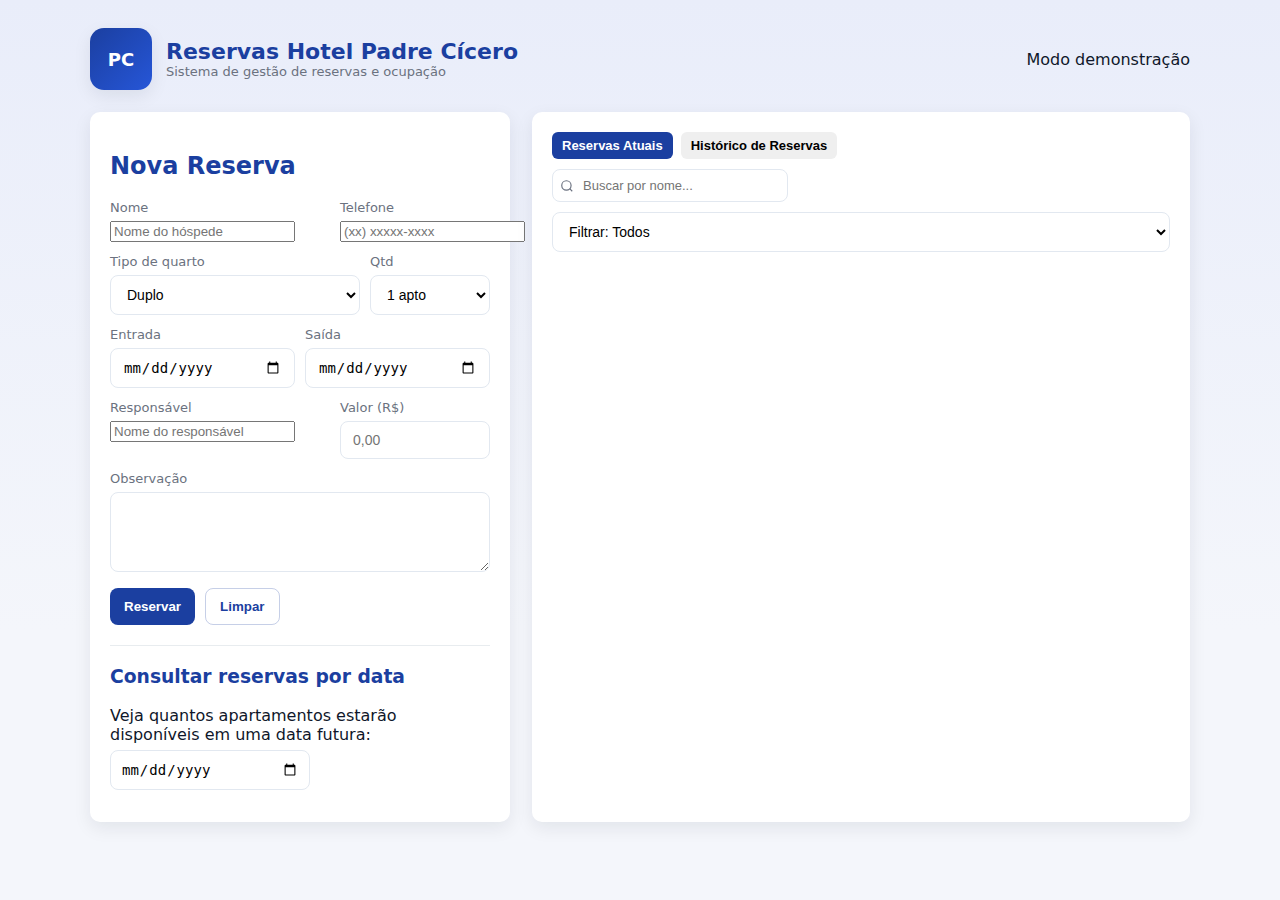
<file: reservas.html>
<!doctype html>
<html lang="pt-BR">
<head>
<meta charset="utf-8" />
<meta name="viewport" content="width=device-width,initial-scale=1" />
<title>Reservas Hotel Padre Cícero</title>
<style>
:root {
  --bg: #f4f6fb;
  --card: #ffffff;
  --accent: #1b3fa0;
  --accent-2: #2656d8;
  --muted: #6b7280;
  --radius: 10px;
  --shadow: 0 6px 18px rgba(15, 23, 42, 0.08);
  font-family: "Inter", system-ui, -apple-system, "Segoe UI", Roboto, Arial;
}
*{box-sizing:border-box;}
body {
  margin:0;
  background: linear-gradient(180deg,#e9edfa 0%,var(--bg) 70%);
  color:#0f172a;
  padding:28px;
  display:flex;
  justify-content:center;
  align-items:flex-start;
  min-height:100vh;
}
.wrap {width:100%; max-width:1100px;}
header {
  display:flex;
  justify-content:space-between;
  align-items:center;
  margin-bottom:22px;
}
.brand {display:flex; align-items:center; gap:14px;}
.logo {
  width:62px;
  height:62px;
  border-radius:14px;
  background: linear-gradient(135deg,var(--accent),var(--accent-2));
  display:flex;
  align-items:center;
  justify-content:center;
  color:white;
  font-weight:800;
  font-size:18px;
  box-shadow:var(--shadow);
}
h1{margin:0; font-size:22px; color:var(--accent);}
p.lead{margin:0; color:var(--muted); font-size:13px;}
.grid {display:grid; grid-template-columns:420px 1fr; gap:22px;}
.card {
  background: var(--card);
  padding:20px;
  border-radius: var(--radius);
  box-shadow: var(--shadow);
}
form .row {display:flex; gap:10px; margin-bottom:12px;}
label{display:block; font-size:13px; color:var(--muted); margin-bottom:6px;}
input[type="text"], input[type="tel"], input[type="date"], input[type="number"], select, textarea {
  width:100%; padding:10px 12px;
  border:1px solid #e2e8f0;
  border-radius:8px;
  font-size:14px;
  background:white;
  transition:border-color 0.2s;
}
input:focus, textarea:focus, select:focus{border-color:var(--accent); outline:none;}
textarea{min-height:80px; resize:vertical;}
.btn {
  display:inline-flex;
  align-items:center;
  gap:8px;
  padding:10px 14px;
  border-radius:8px;
  border:none;
  background:var(--accent);
  color:white;
  font-weight:600;
  cursor:pointer;
  transition:background 0.2s;
}
.btn:hover{background:var(--accent-2);}
.btn.ghost{
  background:transparent;
  color:var(--accent);
  border:1px solid rgba(27,63,160,0.25);
}
.btn.ghost:hover{background:rgba(27,63,160,0.08);}
.availability-container{
  display:flex;
  flex-wrap:wrap;
  gap:8px;
  margin-top:12px;
}
.availability-card{
  background:#f9fbff;
  border-radius:10px;
  padding:12px 14px;
  box-shadow:0 4px 12px rgba(27,63,160,0.08);
  font-size:13px;
  width:180px;
}
.availability-card h4{margin:0 0 6px 0; color:var(--accent); font-size:14px;}
.availability-card ul{margin:0; padding-left:20px; list-style:disc;}
.availability-card ul li{margin-bottom:3px; color:#0f172a;}
.reservation-card{
  background:#ffffff;
  border-radius:10px;
  box-shadow:0 3px 10px rgba(0,0,0,0.08);
  padding:10px 12px;
  margin-bottom:8px;
  font-size:13px;
  display:flex;
  flex-direction:column;
  gap:4px;
}
.reservation-card.today{border:2px solid #1b3fa0;}
.reservation-card.on-clipboard{background-color:#d9fdd3;}
.reservation-card button{
  margin-top:4px;
  font-size:12px;
  padding:5px 8px;
  border-radius:6px;
  border:none;
  cursor:pointer;
}
.reservation-card button.edit-btn{background:#facc15;color:#0f172a;}
.reservation-card button.prancheta-btn{background:#0f9d58;color:white;}
.reservation-card button:hover{opacity:0.9;}
.search-box {
  position: relative;
  display: flex;
  align-items: center;
}
.search-box input {
  padding:8px 28px 8px 30px;
  border:1px solid #e2e8f0;
  border-radius:8px;
  font-size:13px;
}
.search-box svg {
  position:absolute;
  left:8px;
  width:14px;
  height:14px;
  stroke:var(--muted);
}
.tab-buttons{
  display:flex;
  gap:8px;
  margin-bottom:10px;
}
.tab-buttons button{
  padding:6px 10px;
  border-radius:6px;
  border:none;
  cursor:pointer;
  font-size:13px;
  font-weight:600;
}
.tab-buttons button.active{
  background:var(--accent);
  color:white;
}
@media(max-width:980px){.grid{grid-template-columns:1fr;}}
</style>
</head>
<body>
<div class="wrap">
<header>
  <div class="brand">
    <div class="logo">PC</div>
    <div>
      <h1>Reservas Hotel Padre Cícero</h1>
      <p class="lead">Sistema de gestão de reservas e ocupação</p>
    </div>
  </div>
  <div class="muted">Modo demonstração</div>
</header>

<main class="grid">
<!-- ESQUERDA -->
<section class="card">
<h2 style="color:var(--accent)">Nova Reserva</h2>
<form id="reservationForm">
  <div class="row">
    <div style="flex:1">
      <label>Nome</label>
      <input id="guestName" required placeholder="Nome do hóspede">
    </div>
    <div style="width:150px">
      <label>Telefone</label>
      <input id="phone" placeholder="(xx) xxxxx-xxxx">
    </div>
  </div>
  <div class="row">
    <div style="flex:1">
      <label>Tipo de quarto</label>
      <select id="roomType"></select>
    </div>
    <div style="width:120px">
      <label>Qtd</label>
      <select><option>1 apto</option></select>
    </div>
  </div>
  <div class="row">
    <div style="flex:1">
      <label>Entrada</label>
      <input type="date" id="startDate" required>
    </div>
    <div style="flex:1">
      <label>Saída</label>
      <input type="date" id="endDate" required>
    </div>
  </div>
  <div class="row">
    <div style="flex:1">
      <label>Responsável</label>
      <input id="responsible" placeholder="Nome do responsável">
    </div>
    <div style="width:150px">
      <label>Valor (R$)</label>
      <input type="number" id="price" step="0.01" min="0" placeholder="0,00">
    </div>
  </div>
  <div class="row">
    <div style="flex:1">
      <label>Observação</label>
      <textarea id="notes"></textarea>
    </div>
  </div>
  <div style="display:flex;gap:10px;margin-top:12px">
    <button class="btn" type="submit">Reservar</button>
    <button class="btn ghost" type="button" id="clearForm">Limpar</button>
    <div id="formMsg" style="margin-left:10px;font-size:13px"></div>
  </div>

  <hr style="margin:20px 0;border:0;border-top:1px solid #e8ecef">
  <h3 style="color:var(--accent)">Consultar reservas por data</h3>
  <p class="muted" style="margin-bottom:6px">Veja quantos apartamentos estarão disponíveis em uma data futura:</p>
  <input type="date" id="queryDate" style="padding:10px;width:200px">
  <div id="futureSummary" class="availability-container"></div>
</form>
</section>

<!-- DIREITA -->
<section class="card">
<div class="tab-buttons">
  <button id="tabCurrent" class="active">Reservas Atuais</button>
  <button id="tabHistory">Histórico de Reservas</button>
</div>
<div style="display:flex;justify-content:space-between;align-items:center;gap:10px;flex-wrap:wrap">
  <div class="search-box">
    <svg xmlns="http://www.w3.org/2000/svg" fill="none" stroke="currentColor" stroke-width="2" viewBox="0 0 24 24"><circle cx="11" cy="11" r="8"/><line x1="21" y1="21" x2="16.65" y2="16.65"/></svg>
    <input type="text" id="searchInput" placeholder="Buscar por nome...">
  </div>
  <select id="filterType" class="small"><option value="all">Filtrar: Todos</option></select>
</div>
<div id="reservationsList" style="margin-top:12px;"></div>
<div id="historyList" style="margin-top:12px;display:none;"></div>
</section>
</main>
</div>

<!-- Modal de edição -->
<div id="editModal" style="display:none;position:fixed;top:0;left:0;width:100%;height:100%;background:rgba(0,0,0,0.4);justify-content:center;align-items:center;z-index:1000;">
  <div style="background:white;padding:20px;border-radius:10px;width:320px;position:relative;box-shadow:0 4px 12px rgba(0,0,0,0.2);">
    <h3 style="margin-top:0;color:#1b3fa0;">Editar Reserva</h3>
    <form id="editForm">
      <div style="margin-bottom:8px">
        <label>Nome</label>
        <input type="text" id="editName" required>
      </div>
      <div style="margin-bottom:8px">
        <label>Telefone</label>
        <input type="text" id="editPhone">
      </div>
      <div style="margin-bottom:8px">
        <label>Tipo de quarto</label>
        <select id="editRoomType"></select>
      </div>
      <div style="display:flex;gap:10px;margin-bottom:8px">
        <div style="flex:1">
          <label>Entrada</label>
          <input type="date" id="editStartDate" required>
        </div>
        <div style="flex:1">
          <label>Saída</label>
          <input type="date" id="editEndDate" required>
        </div>
      </div>
      <div style="margin-bottom:8px">
        <label>Responsável</label>
        <input type="text" id="editResponsible">
      </div>
      <div style="margin-bottom:8px">
        <label>Valor (R$)</label>
        <input type="number" id="editPrice" step="0.01" min="0">
      </div>
      <div style="margin-bottom:8px">
        <label>Observação</label>
        <textarea id="editNotes"></textarea>
      </div>
      <div style="margin-bottom:8px">
        <label>Na Prancheta</label>
        <input type="checkbox" id="editOnClipboard">
      </div>
      <button class="btn" type="submit">Salvar Alteração</button>
      <button type="button" class="btn ghost" onclick="closeEditModal()">Cancelar</button>
    </form>
  </div>
</div>

<script>
const ROOM_TYPES = [
  {id: 'duplo', name: 'Duplo', category: 'Standard', total: 15},
  {id: 'casal', name: 'Casal', category: 'Standard', total: 17},
  {id: 'solteiro_triplo', name: 'Solteiro Triplo', category: 'Standard', total: 10},
  {id: 'casal_triplo', name: 'Casal Triplo', category: 'Standard', total: 4},
  {id: 'casal_quadruplo', name: 'Casal Quádruplo', category: 'Standard', total: 1},
  {id: 'casal_quintuplo', name: 'Casal Quíntuplo', category: 'Standard', total: 2},
  {id: 'solteiro_quadruplo', name: 'Solteiro Quádruplo', category: 'Standard', total: 1},
  {id: 'casal_execultivo', name: 'Casal Executivo', category: 'Executivo', total: 14},
  {id: 'solteiro_triplo_exec', name: 'Solteiro Triplo Executivo', category: 'Executivo', total: 5},
  {id: 'casal_triplo_exec', name: 'Casal Triplo Executivo', category: 'Executivo', total: 4},
  {id: 'casal_king_exec', name: 'Casal King Executivo', category: 'Executivo', total: 2},
  {id: 'casal_quadruplo_exec', name: 'Casal Quádruplo Executivo', category: 'Executivo', total: 2}
];

const STORAGE_KEY = 'hotel_padre_cicero_reservas';
const roomTypeSelect = document.getElementById('roomType');
const filterType = document.getElementById('filterType');
const futureSummary = document.getElementById('futureSummary');
const queryDate = document.getElementById('queryDate');
const searchInput = document.getElementById('searchInput');
const reservationsList = document.getElementById('reservationsList');
const historyList = document.getElementById('historyList');
const tabCurrent = document.getElementById('tabCurrent');
const tabHistory = document.getElementById('tabHistory');

let reservations = JSON.parse(localStorage.getItem(STORAGE_KEY) || '[]');
let editingId = null;

function parseDate(s) {
  const [y, m, d] = s.split('-').map(Number);
  return new Date(y, m - 1, d);
}

function fmtDate(s) {
  if (!s) return '';
  const [y, m, d] = s.split('-');
  return d + '/' + m + '/' + y;
}

function datesOverlap(a1, a2, b1, b2) {
  return a1 < b2 && b1 < a2;
}

function countOccupied(type, date) {
  const target = parseDate(date);
  const next = new Date(target.getTime() + 86400000);
  return reservations.filter(r => 
    r.roomType === type && datesOverlap(target, next, parseDate(r.startDate), parseDate(r.endDate))
  ).length;
}

function save() {
  localStorage.setItem(STORAGE_KEY, JSON.stringify(reservations));
}

function renderAvailability(date) {
  futureSummary.innerHTML = '';
  if (!date) return;
  
  const categories = [...new Set(ROOM_TYPES.map(r => r.category))];
  categories.forEach(cat => {
    const card = document.createElement('div');
    card.className = 'availability-card';
    const catRooms = ROOM_TYPES.filter(r => r.category === cat);
    card.innerHTML = '<h4>' + cat + '</h4>';
    
    const ul = document.createElement('ul');
    catRooms.forEach(r => {
      const occ = countOccupied(r.id, date);
      const available = r.total - occ;
      const li = document.createElement('li');
      li.textContent = r.name + ': ' + available + ' disponíveis';
      ul.appendChild(li);
    });
    card.appendChild(ul);
    futureSummary.appendChild(card);
  });
}

function renderReservations(filter, search) {
  if (!filter) filter = 'all';
  if (!search) search = '';
  
  reservationsList.innerHTML = '';
  historyList.innerHTML = '';
  const today = new Date();
  today.setHours(0, 0, 0, 0);

  const lowerSearch = search.toLowerCase();

  reservations.forEach(r => {
    const start = parseDate(r.startDate);
    const targetList = start < today ? historyList : reservationsList;

    if (filter !== 'all' && r.roomType !== filter && targetList === reservationsList) return;
    if (lowerSearch && !r.guestName.toLowerCase().includes(lowerSearch) && targetList === reservationsList) return;

    const div = document.createElement('div');
    div.className = 'reservation-card';
    if (start.getTime() === today.getTime()) div.classList.add('today');
    if (r.onClipboard) div.classList.add('on-clipboard');

    const roomName = ROOM_TYPES.find(rt => rt.id === r.roomType)?.name || r.roomType;
    const price = r.price ? Number(r.price).toFixed(2).replace('.', ',') : '-';
    const clipText = r.onClipboard ? 'checkmark Na Prancheta' : 'Marcar Prancheta';
    
    div.innerHTML = '<h4>' + r.guestName + ' (' + (r.phone || '') + ')</h4>' +
      '<div>Responsável: ' + (r.responsible || '-') + '</div>' +
      '<div>' + roomName + '</div>' +
      '<div>' + fmtDate(r.startDate) + ' ➜ ' + fmtDate(r.endDate) + '</div>' +
      '<div>R$ ' + price + '</div>' +
      '<div>' + (r.notes || '') + '</div>' +
      '<div style="display:flex;gap:6px;flex-wrap:wrap">' +
      '<button class="edit-btn" onclick="editRes(\'' + r.id + '\')">Editar</button>' +
      '<button onclick="cancelRes(\'' + r.id + '\')">Excluir</button>' +
      '<button class="prancheta-btn" onclick="toggleClipboard(\'' + r.id + '\')">' + clipText + '</button>' +
      '</div>';
    targetList.appendChild(div);
  });
}

// Event listeners
document.getElementById('reservationForm').addEventListener('submit', e => {
  e.preventDefault();
  const name = document.getElementById('guestName').value.trim();
  const phone = document.getElementById('phone').value.trim();
  const type = roomTypeSelect.value;
  const s = document.getElementById('startDate').value;
  const eDate = document.getElementById('endDate').value;
  const notes = document.getElementById('notes').value.trim();
  const price = document.getElementById('price').value;
  const responsible = document.getElementById('responsible').value.trim();
  const msg = document.getElementById('formMsg');
  
  if (!name || !s || !eDate) {
    msg.textContent = 'Preencha todos os campos obrigatórios';
    msg.style.color = 'red';
    return;
  }
  
  if (parseDate(s) >= parseDate(eDate)) {
    msg.textContent = 'Saída deve ser após entrada';
    msg.style.color = 'red';
    return;
  }
  
  reservations.push({
    id: Math.random().toString(36).slice(2),
    guestName: name,
    phone: phone,
    roomType: type,
    startDate: s,
    endDate: eDate,
    notes: notes,
    price: price,
    responsible: responsible,
    onClipboard: false
  });
  
  save();
  renderReservations(filterType.value, searchInput.value);
  renderAvailability(queryDate.value);
  msg.textContent = 'Reserva salva com sucesso!';
  msg.style.color = 'green';
  setTimeout(() => msg.textContent = '', 2000);
  e.target.reset();
});

document.getElementById('clearForm').onclick = () => document.getElementById('reservationForm').reset();
queryDate.onchange = () => renderAvailability(queryDate.value);
searchInput.oninput = () => renderReservations(filterType.value, searchInput.value);

tabCurrent.onclick = () => {
  tabCurrent.classList.add('active');
  tabHistory.classList.remove('active');
  reservationsList.style.display = 'block';
  historyList.style.display = 'none';
};

tabHistory.onclick = () => {
  tabHistory.classList.add('active');
  tabCurrent.classList.remove('active');
  reservationsList.style.display = 'none';
  historyList.style.display = 'block';
};

window.cancelRes = id => {
  if (confirm('Cancelar reserva?')) {
    reservations = reservations.filter(r => r.id !== id);
    save();
    renderReservations(filterType.value, searchInput.value);
    renderAvailability(queryDate.value);
  }
};

function toggleClipboard(id) {
  const r = reservations.find(r => r.id === id);
  if (!r) return;
  r.onClipboard = !r.onClipboard;
  save();
  renderReservations(filterType.value, searchInput.value);
}

function editRes(id) {
  const r = reservations.find(r => r.id === id);
  if (!r) return;
  editingId = id;
  document.getElementById('editName').value = r.guestName;
  document.getElementById('editPhone').value = r.phone;
  document.getElementById('editRoomType').value = r.roomType;
  document.getElementById('editStartDate').value = r.startDate;
  document.getElementById('editEndDate').value = r.endDate;
  document.getElementById('editPrice').value = r.price;
  document.getElementById('editNotes').value = r.notes;
  document.getElementById('editResponsible').value = r.responsible;
  document.getElementById('editOnClipboard').checked = r.onClipboard;
  document.getElementById('editModal').style.display = 'flex';
}

function closeEditModal() {
  document.getElementById('editModal').style.display = 'none';
  editingId = null;
}

document.getElementById('editForm').addEventListener('submit', e => {
  e.preventDefault();
  if (!editingId) return;
  const r = reservations.find(r => r.id === editingId);
  if (!r) return;
  
  r.guestName = document.getElementById('editName').value.trim();
  r.phone = document.getElementById('editPhone').value.trim();
  r.roomType = document.getElementById('editRoomType').value;
  r.startDate = document.getElementById('editStartDate').value;
  r.endDate = document.getElementById('editEndDate').value;
  r.responsible = document.getElementById('editResponsible').value.trim();
  r.price = document.getElementById('editPrice').value;
  r.notes = document.getElementById('editNotes').value.trim();
  r.onClipboard = document.getElementById('editOnClipboard').checked;
  
  save();
  renderReservations(filterType.value, searchInput.value);
  renderAvailability(queryDate.value);
  closeEditModal();
});

ROOM_TYPES.forEach(rt => {
  roomTypeSelect.insertAdjacentHTML('beforeend', '<option value="' + rt.id + '">' + rt.name + '</option>');
  document.getElementById('editRoomType').insertAdjacentHTML('beforeend', '<option value="' + rt.id + '">' + rt.name + '</option>');
  filterType.insertAdjacentHTML('beforeend', '<option value="' + rt.id + '">' + rt.name + '</option>');
});

renderReservations();
</script>
</body>
</html>
</file>
